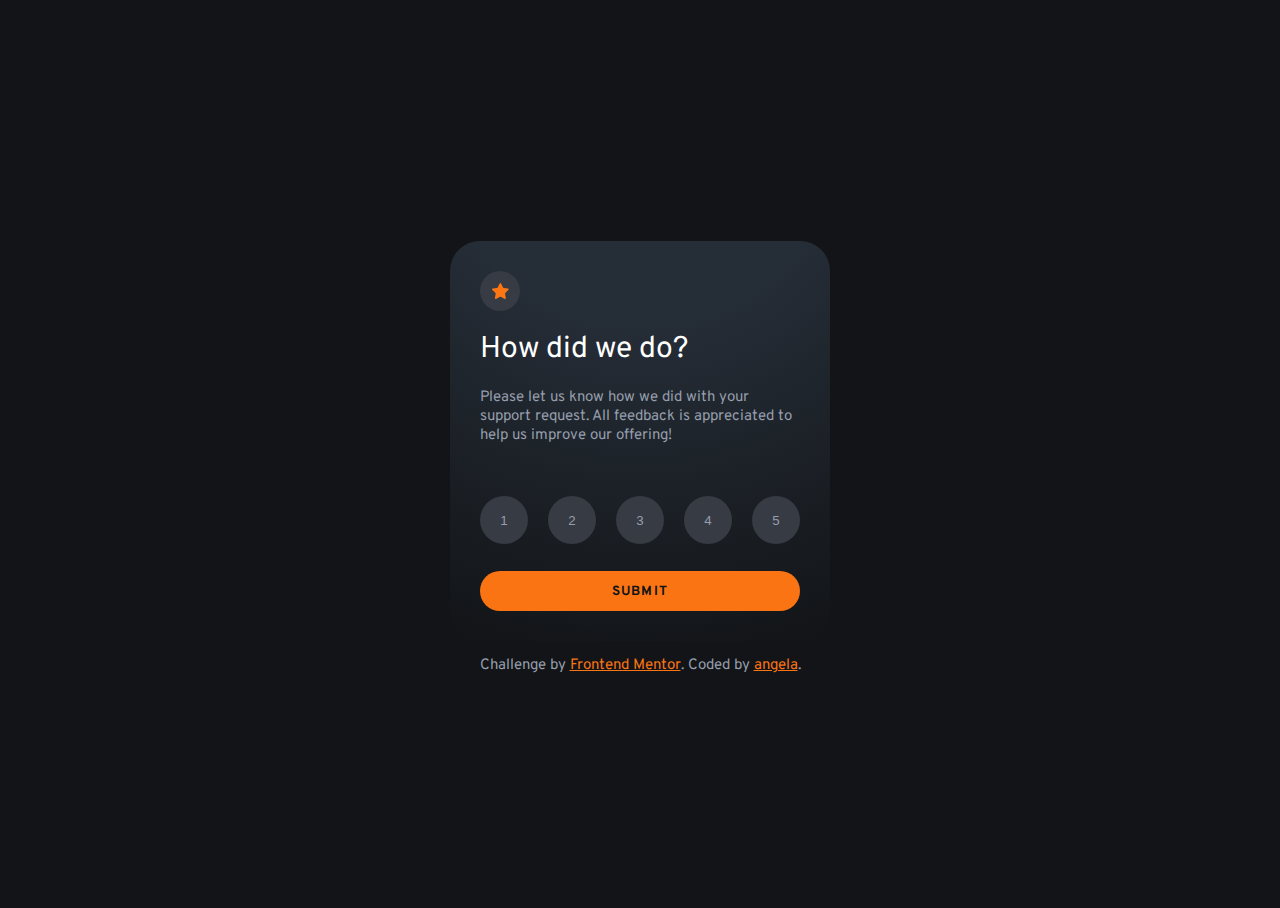
<file: index.html>
<!DOCTYPE html>
<html lang="en">
<head>
  <meta charset="UTF-8">
  <meta name="viewport" content="width=device-width, initial-scale=1.0"> <!-- displays site properly based on user's device -->
  <link rel="icon" type="image/png" sizes="32x32" href="./images/favicon-32x32.png">
  <link rel="preconnect" href="https://fonts.googleapis.com">
  <link rel="preconnect" href="https://fonts.gstatic.com" crossorigin>
  <link href="https://fonts.googleapis.com/css2?family=Overpass:ital,wght@0,100..900;1,100..900&display=swap" rel="stylesheet">
  <link rel="stylesheet" href="style.css">
  <title>Frontend Mentor | Interactive rating component</title>
</head>
<body>

  <!-- Rating state start -->

  <div class="rating-modal">
    <div>
      <div class="icon-star">
        <img src="./images/icon-star.svg" alt="icon-star">
      </div>
      <h1>How did we do?</h1>
      <p>
        Please let us know how we did with your support request. All feedback is appreciated
        to help us improve our offering!
      </p>
    </div>
    <!-- <form class="rating-form"> -->
      <div>
        <div class="rating-btn-group">
          <input class="rating-btn" type="button" value="1">
          <input class="rating-btn" type="button" value="2">
          <input class="rating-btn" type="button" value="3">
          <input class="rating-btn" type="button" value="4">
          <input class="rating-btn" type="button" value="5">
        </div>
        <button class="submit-btn" type="button"><span>SUBMIT</span></button>
      </div>
    <!-- </form> -->
  </div>

  <!-- Rating state end -->

  <footer class="attribution">
    Challenge by <a href="https://www.frontendmentor.io?ref=challenge" target="_blank">Frontend Mentor</a>. 
    Coded by <a href="https://github.com/angela-tylee" target="_blank">angela</a>.
  </footer>
  <script src="./app/app.js"></script>
</body>
</html>
</file>
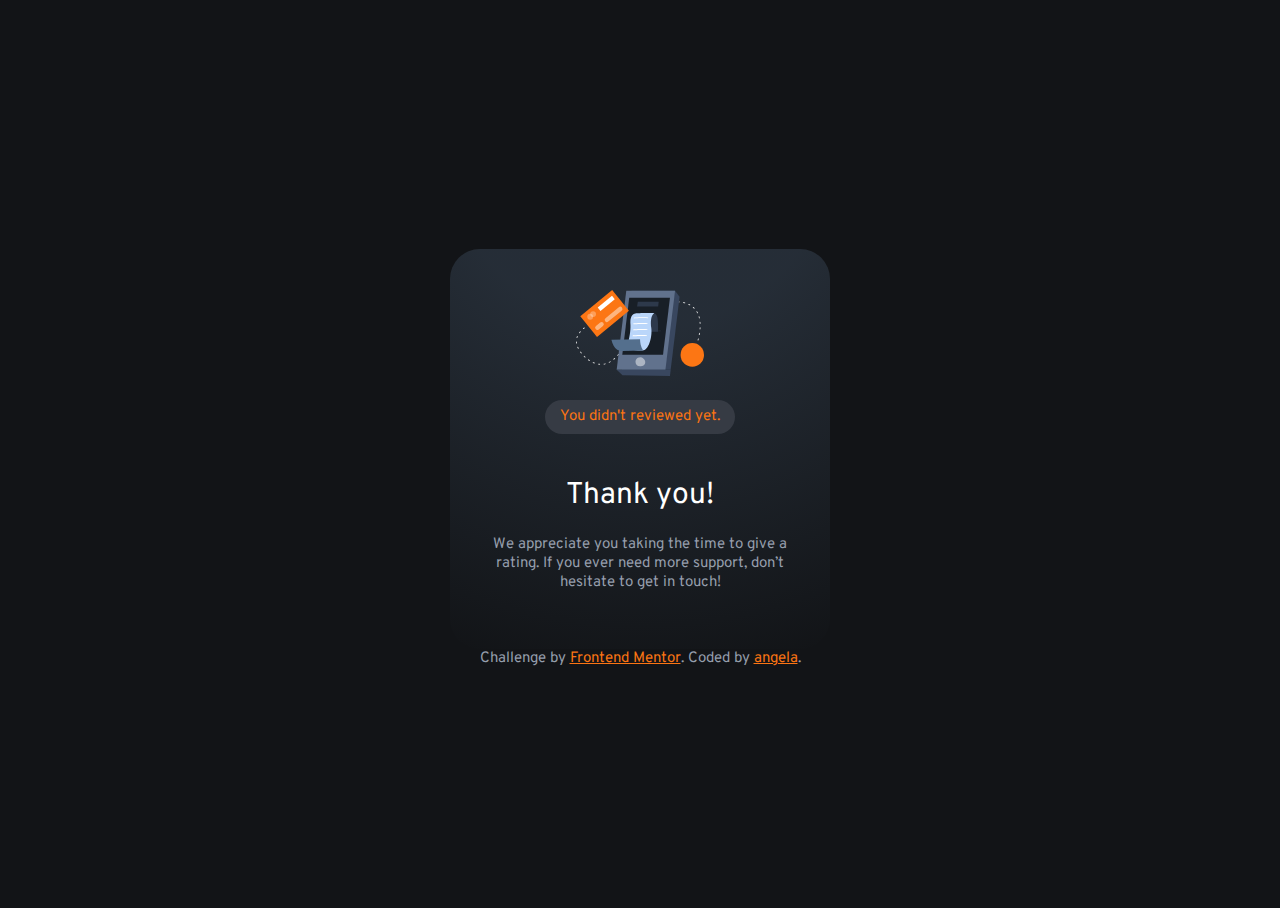
<file: thank-you.html>
<!DOCTYPE html>
<html lang="en">
<head>
  <meta charset="UTF-8">
  <meta name="viewport" content="width=device-width, initial-scale=1.0"> <!-- displays site properly based on user's device -->
  <link rel="icon" type="image/png" sizes="32x32" href="./images/favicon-32x32.png">
  <link rel="preconnect" href="https://fonts.googleapis.com">
  <link rel="preconnect" href="https://fonts.gstatic.com" crossorigin>
  <link href="https://fonts.googleapis.com/css2?family=Overpass:ital,wght@0,100..900;1,100..900&display=swap" rel="stylesheet">
  <link rel="stylesheet" href="style.css">
  <title>Frontend Mentor | Interactive rating component</title>
</head>
<body>

  <!-- Thank you state start -->

  <div class="thank-you-modal">
    <img src="./images/illustration-thank-you.svg" alt="thank-you-img">
    <div class="rating-result">
      <!-- <span>You selected {{rating}} out of 5</span> -->
    </div>
    <div class="thank-you-modal-text">
      <h1>Thank you!</h1>
      <p>
        We appreciate you taking the time to give a rating. If you ever need more support,
        don’t hesitate to get in touch!
      </p>
    </div>
  </div>

  <!-- Thank you state end -->

  
  <div class="attribution">
    Challenge by <a href="https://www.frontendmentor.io?ref=challenge" target="_blank">Frontend Mentor</a>. 
    Coded by <a href="#">angela</a>.
  </div>
  <script src="./app/thank-you.js"></script>
</body>
</html>
</file>
<file: style.css>
/* - Orange: hsl(25, 97%, 53%)
- White: hsl(0, 0%, 100%)
- Light Grey: hsl(217, 12%, 63%)
- Dark Blue: hsl(213, 19%, 18%)
- Very Dark Blue: hsl(216, 12%, 8%) */

:root {
  --orange: hsl(25, 97%, 53%);
  --white: hsl(0, 0%, 100%);
  --light-grey: hsl(217, 12%, 63%);
  --dark-blue: hsl(213, 19%, 18%);
  --very-dark-blue: hsl(216, 12%, 8%);
}

html, body {
  font-size: 15px;
  height: 100%;
}

a {
  color: var(--orange);
}

body {
  background-color: var(--very-dark-blue);
  display: flex;
  flex-direction: column;
  align-items: center;
  justify-content: center;
  color: var(--light-grey);
  font-family: "Overpass", sans-serif;
}

/* rating state */
.rating-modal,
.thank-you-modal {
  height: 340px;
  width: 320px;
  border-radius: 30px;
  background: radial-gradient(circle at 50% -30%, var(--dark-blue) 200px, var(--very-dark-blue));
  padding: 2em;
  display: flex;
  flex-direction: column;
  justify-content: space-between;
}

h1 {
  color: var(--white);
  font-weight: 400;
}

.rating-btn-group {
  display: flex;
  justify-content: space-between;
  align-items: center;
  width: 100%;
}

.rating-btn {
  border: none;
  border-radius: 100%;
  background-color: hsl(219, 11%, 24%);
  color: var(--light-grey);
  width: 48px;
  height: 48px;
}

.icon-star {
  border: none;
  border-radius: 100%;
  background-color: hsl(219, 11%, 24%);
  color: var(--light-grey);
  width: 40px;
  height: 40px;
  display: flex;
  justify-content: center;
  align-items: center;
}

.rating-btn:hover {
  color: var(--very-dark-blue);
  background-color: var(--white);
}
.rating-btn:active {
  color: var(--very-dark-blue);
  background-color: var(--orange);
}

.submit-btn {
  width: 100%;
  border: none;
  border-radius: 30px;
  background-color: var(--orange);
  color: var(--very-dark-blue);
  height: 40px;
  margin-top: 2em;
  font-family: "Overpass", sans-serif;
  font-weight: 700;
  letter-spacing: 0.1em;
}

.submit-btn:hover {
  background-color: var(--white);
}

/* thank-you state */

.thank-you-modal {
  align-items: center;
  text-align: center;
  justify-content: space-around;
}

.thank-you-modal img{
  width: 40%;
}

.rating-result {
  border: none;
  border-radius: 40px;
  background-color: hsl(219, 11%, 24%);
  color: var(--orange);
  padding: 0.5em 1em;
}

footer {
  margin-top: 1em;
}
</file>
